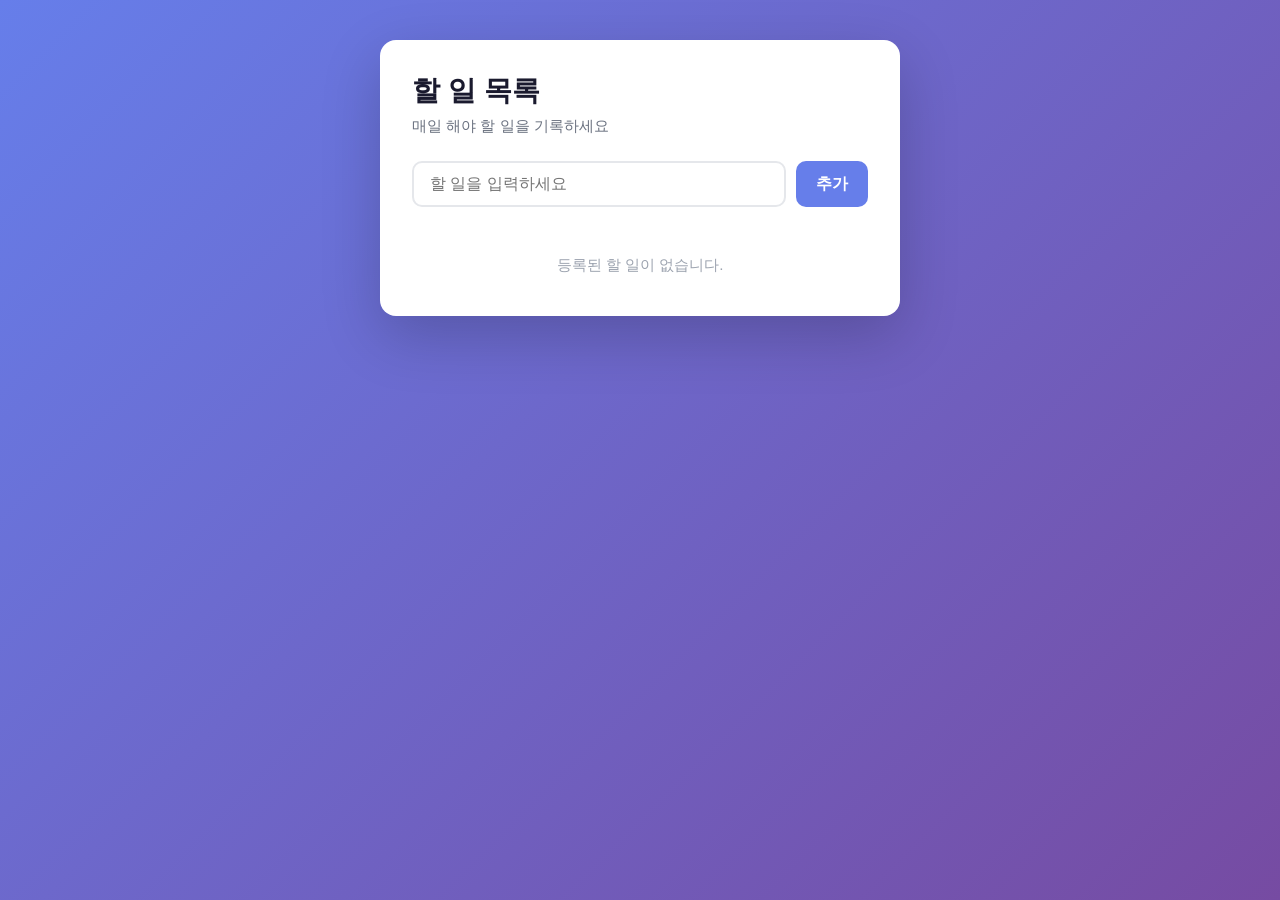
<file: 2일차/todo-app/index.html>
<!DOCTYPE html>
<html lang="ko">
<head>
  <meta charset="UTF-8">
  <meta name="viewport" content="width=device-width, initial-scale=1.0">
  <title>Todo 앱</title>
  <link rel="stylesheet" href="style.css">
</head>
<body>
  <div class="app">
    <header class="app-header">
      <h1>할 일 목록</h1>
      <p class="subtitle">매일 해야 할 일을 기록하세요</p>
    </header>

    <form class="todo-form" id="todo-form">
      <input
        type="text"
        id="todo-input"
        class="todo-input"
        placeholder="할 일을 입력하세요"
        autocomplete="off"
        maxlength="100"
      >
      <button type="submit" class="btn btn-add">추가</button>
    </form>

    <ul class="todo-list" id="todo-list"></ul>

    <p class="empty-message" id="empty-message">등록된 할 일이 없습니다.</p>
  </div>

  <script src="app.js"></script>
</body>
</html>
</file>
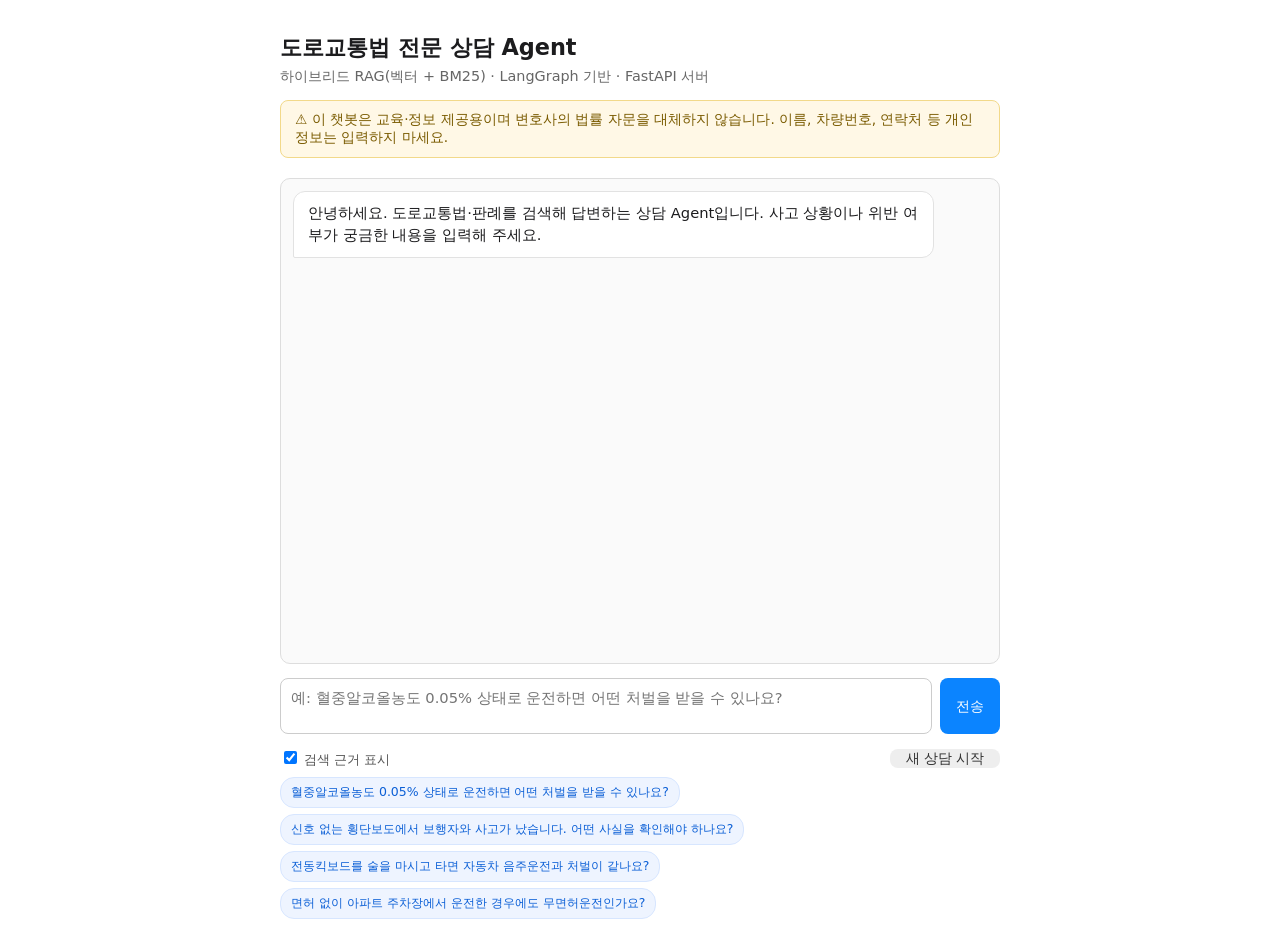
<file: doitmyself/traffic_law_chat.html>
<!DOCTYPE html>
<html lang="ko">
<head>
  <meta charset="UTF-8" />
  <meta name="viewport" content="width=device-width, initial-scale=1" />
  <title>도로교통법 상담 Agent</title>
  <style>
    :root { color-scheme: light; }
    body {
      font-family: system-ui, -apple-system, "Segoe UI", sans-serif;
      max-width: 720px;
      margin: 32px auto;
      padding: 0 16px;
      color: #1c1c1e;
    }
    h1 { font-size: 1.4rem; margin-bottom: 4px; }
    .subtitle { color: #666; font-size: 0.9rem; margin-top: 0; }
    .warning {
      background: #fff8e6;
      border: 1px solid #f2d98a;
      border-radius: 8px;
      padding: 10px 14px;
      font-size: 0.85rem;
      color: #7a5b00;
      margin: 12px 0 20px;
    }
    #chat {
      border: 1px solid #ddd;
      border-radius: 10px;
      height: 460px;
      overflow-y: auto;
      padding: 12px;
      background: #fafafa;
      display: flex;
      flex-direction: column;
      gap: 10px;
    }
    .msg { max-width: 88%; padding: 10px 14px; border-radius: 12px; white-space: pre-wrap; line-height: 1.5; font-size: 0.92rem; }
    .msg.user { align-self: flex-end; background: #0b84ff; color: #fff; border-bottom-right-radius: 2px; }
    .msg.bot { align-self: flex-start; background: #fff; border: 1px solid #e2e2e2; border-bottom-left-radius: 2px; }
    .msg.bot.error { border-color: #e0a0a0; background: #fff2f2; color: #8a1f1f; }
    .sources { margin-top: 8px; font-size: 0.78rem; color: #555; border-top: 1px dashed #ddd; padding-top: 6px; }
    .sources div { padding: 2px 0; }
    .meta { font-size: 0.72rem; color: #999; margin-top: 4px; }
    .row { display: flex; gap: 8px; margin: 14px 0; }
    textarea {
      flex: 1;
      resize: none;
      padding: 10px;
      border: 1px solid #ccc;
      border-radius: 8px;
      font-size: 0.92rem;
      font-family: inherit;
    }
    button { padding: 0 16px; border-radius: 8px; border: none; background: #0b84ff; color: #fff; cursor: pointer; font-size: 0.9rem; }
    button:disabled { background: #a9c9f5; cursor: default; }
    button.secondary { background: #eee; color: #333; }
    .toolbar { display: flex; justify-content: space-between; align-items: center; margin-top: 8px; }
    .examples { display: flex; flex-wrap: wrap; gap: 6px; margin: 8px 0 0; }
    .example {
      font-size: 0.78rem;
      padding: 6px 10px;
      background: #eef4ff;
      border-radius: 14px;
      cursor: pointer;
      color: #0b5fd6;
      border: 1px solid #d7e6ff;
    }
    .err { color: #b00020; font-size: 0.85rem; }
  </style>
</head>
<body>
  <h1>도로교통법 전문 상담 Agent</h1>
  <p class="subtitle">하이브리드 RAG(벡터 + BM25) · LangGraph 기반 · FastAPI 서버</p>
  <div class="warning">
    ⚠️ 이 챗봇은 교육·정보 제공용이며 변호사의 법률 자문을 대체하지 않습니다.
    이름, 차량번호, 연락처 등 개인정보는 입력하지 마세요.
  </div>

  <div id="chat"></div>
  <p id="error" class="err"></p>

  <div class="row">
    <textarea id="question" rows="2" placeholder="예: 혈중알코올농도 0.05% 상태로 운전하면 어떤 처벌을 받을 수 있나요?"></textarea>
    <button id="send">전송</button>
  </div>
  <div class="toolbar">
    <label style="font-size:0.8rem; color:#555;">
      <input type="checkbox" id="showSources" checked /> 검색 근거 표시
    </label>
    <button id="reset" class="secondary">새 상담 시작</button>
  </div>
  <div class="examples" id="examples"></div>

  <script>
    const chatEl = document.getElementById('chat');
    const questionEl = document.getElementById('question');
    const sendBtn = document.getElementById('send');
    const resetBtn = document.getElementById('reset');
    const showSourcesEl = document.getElementById('showSources');
    const errorEl = document.getElementById('error');
    const examplesEl = document.getElementById('examples');

    const EXAMPLES = [
      '혈중알코올농도 0.05% 상태로 운전하면 어떤 처벌을 받을 수 있나요?',
      '신호 없는 횡단보도에서 보행자와 사고가 났습니다. 어떤 사실을 확인해야 하나요?',
      '전동킥보드를 술을 마시고 타면 자동차 음주운전과 처벌이 같나요?',
      '면허 없이 아파트 주차장에서 운전한 경우에도 무면허운전인가요?',
    ];

    const STORAGE_KEY = 'traffic-law-thread-id';
    let threadId = localStorage.getItem(STORAGE_KEY);

    function showError(message) {
      errorEl.textContent = message || '';
    }

    function addMessage(role, text, sources, meta) {
      const wrap = document.createElement('div');
      wrap.className = `msg ${role}`;
      wrap.textContent = text;

      if (sources && sources.length) {
        const box = document.createElement('div');
        box.className = 'sources';
        box.innerHTML = '<strong>검색 근거</strong>';
        sources.forEach((s) => {
          const line = document.createElement('div');
          line.textContent = `[${s.type}] ${s.label}`;
          box.appendChild(line);
        });
        wrap.appendChild(box);
      }
      if (meta) {
        const metaEl = document.createElement('div');
        metaEl.className = 'meta';
        metaEl.textContent = meta;
        wrap.appendChild(metaEl);
      }
      chatEl.appendChild(wrap);
      chatEl.scrollTop = chatEl.scrollHeight;
    }

    async function ensureThread() {
      if (threadId) return threadId;
      const res = await fetch('/session', { method: 'POST' });
      const data = await res.json();
      threadId = data.thread_id;
      localStorage.setItem(STORAGE_KEY, threadId);
      return threadId;
    }

    async function send() {
      const question = questionEl.value.trim();
      if (!question) return;
      showError('');
      addMessage('user', question);
      questionEl.value = '';
      sendBtn.disabled = true;

      try {
        const tid = await ensureThread();
        const res = await fetch('/chat', {
          method: 'POST',
          headers: { 'Content-Type': 'application/json' },
          body: JSON.stringify({
            question,
            thread_id: tid,
            show_sources: showSourcesEl.checked,
          }),
        });
        if (!res.ok) {
          const detail = await res.json().catch(() => ({}));
          throw new Error(detail.detail || `서버 오류 (${res.status})`);
        }
        const data = await res.json();
        addMessage('bot', data.answer, data.sources, `응답 시간: ${data.response_seconds}s`);
      } catch (e) {
        addMessage('bot error', '오류가 발생했습니다: ' + e.message);
      } finally {
        sendBtn.disabled = false;
        questionEl.focus();
      }
    }

    async function resetSession() {
      showError('');
      try {
        if (threadId) {
          await fetch('/chat/' + encodeURIComponent(threadId), { method: 'DELETE' });
        }
      } catch (e) {
        // 초기화 실패는 무시하고 새 세션으로 진행
      }
      localStorage.removeItem(STORAGE_KEY);
      threadId = null;
      chatEl.innerHTML = '';
      addMessage('bot', '새 상담을 시작합니다. 궁금한 상황을 입력해 주세요.');
    }

    sendBtn.addEventListener('click', send);
    questionEl.addEventListener('keydown', (e) => {
      if (e.key === 'Enter' && !e.shiftKey) {
        e.preventDefault();
        send();
      }
    });
    resetBtn.addEventListener('click', resetSession);

    EXAMPLES.forEach((text) => {
      const chip = document.createElement('div');
      chip.className = 'example';
      chip.textContent = text;
      chip.onclick = () => {
        questionEl.value = text;
        questionEl.focus();
      };
      examplesEl.appendChild(chip);
    });

    addMessage('bot', '안녕하세요. 도로교통법·판례를 검색해 답변하는 상담 Agent입니다. 사고 상황이나 위반 여부가 궁금한 내용을 입력해 주세요.');
  </script>
</body>
</html>
</file>
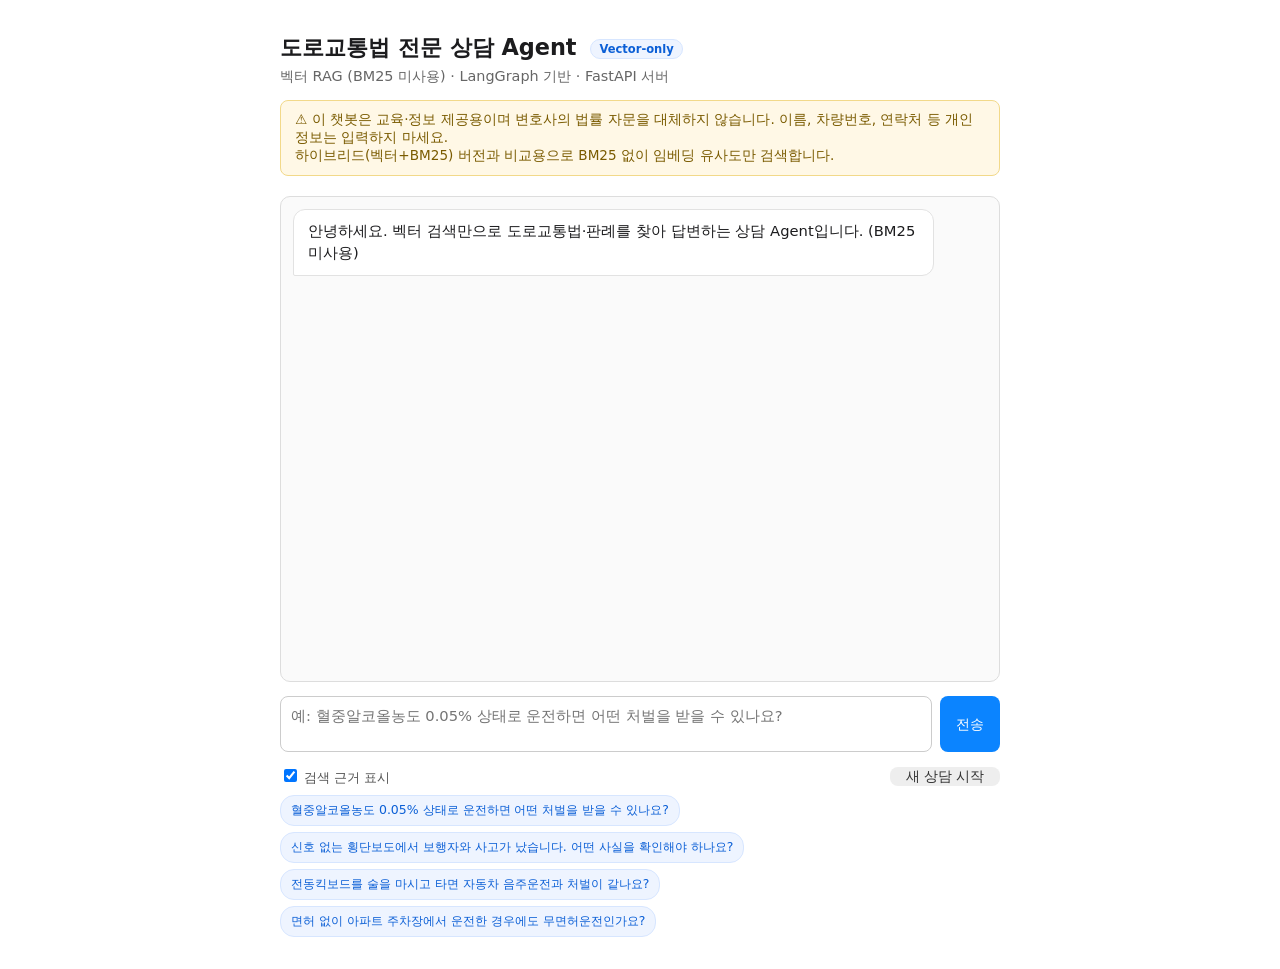
<file: doitmyself/traffic_law_chat_wo_bm25.html>
<!DOCTYPE html>
<html lang="ko">
<head>
  <meta charset="UTF-8" />
  <meta name="viewport" content="width=device-width, initial-scale=1" />
  <title>도로교통법 상담 Agent (Vector-only)</title>
  <style>
    :root { color-scheme: light; }
    body {
      font-family: system-ui, -apple-system, "Segoe UI", sans-serif;
      max-width: 720px;
      margin: 32px auto;
      padding: 0 16px;
      color: #1c1c1e;
    }
    h1 { font-size: 1.4rem; margin-bottom: 4px; }
    .subtitle { color: #666; font-size: 0.9rem; margin-top: 0; }
    .badge {
      display: inline-block;
      font-size: 0.72rem;
      padding: 2px 8px;
      border-radius: 10px;
      background: #eef4ff;
      color: #0b5fd6;
      border: 1px solid #d7e6ff;
      margin-left: 6px;
      vertical-align: middle;
    }
    .warning {
      background: #fff8e6;
      border: 1px solid #f2d98a;
      border-radius: 8px;
      padding: 10px 14px;
      font-size: 0.85rem;
      color: #7a5b00;
      margin: 12px 0 20px;
    }
    #chat {
      border: 1px solid #ddd;
      border-radius: 10px;
      height: 460px;
      overflow-y: auto;
      padding: 12px;
      background: #fafafa;
      display: flex;
      flex-direction: column;
      gap: 10px;
    }
    .msg { max-width: 88%; padding: 10px 14px; border-radius: 12px; white-space: pre-wrap; line-height: 1.5; font-size: 0.92rem; }
    .msg.user { align-self: flex-end; background: #0b84ff; color: #fff; border-bottom-right-radius: 2px; }
    .msg.bot { align-self: flex-start; background: #fff; border: 1px solid #e2e2e2; border-bottom-left-radius: 2px; }
    .msg.bot.error { border-color: #e0a0a0; background: #fff2f2; color: #8a1f1f; }
    .sources { margin-top: 8px; font-size: 0.78rem; color: #555; border-top: 1px dashed #ddd; padding-top: 6px; }
    .sources div { padding: 2px 0; }
    .meta { font-size: 0.72rem; color: #999; margin-top: 4px; }
    .row { display: flex; gap: 8px; margin: 14px 0; }
    textarea {
      flex: 1;
      resize: none;
      padding: 10px;
      border: 1px solid #ccc;
      border-radius: 8px;
      font-size: 0.92rem;
      font-family: inherit;
    }
    button { padding: 0 16px; border-radius: 8px; border: none; background: #0b84ff; color: #fff; cursor: pointer; font-size: 0.9rem; }
    button:disabled { background: #a9c9f5; cursor: default; }
    button.secondary { background: #eee; color: #333; }
    .toolbar { display: flex; justify-content: space-between; align-items: center; margin-top: 8px; }
    .examples { display: flex; flex-wrap: wrap; gap: 6px; margin: 8px 0 0; }
    .example {
      font-size: 0.78rem;
      padding: 6px 10px;
      background: #eef4ff;
      border-radius: 14px;
      cursor: pointer;
      color: #0b5fd6;
      border: 1px solid #d7e6ff;
    }
    .err { color: #b00020; font-size: 0.85rem; }
  </style>
</head>
<body>
  <h1>도로교통법 전문 상담 Agent <span class="badge">Vector-only</span></h1>
  <p class="subtitle">벡터 RAG (BM25 미사용) · LangGraph 기반 · FastAPI 서버</p>
  <div class="warning">
    ⚠️ 이 챗봇은 교육·정보 제공용이며 변호사의 법률 자문을 대체하지 않습니다.
    이름, 차량번호, 연락처 등 개인정보는 입력하지 마세요.
    <br />하이브리드(벡터+BM25) 버전과 비교용으로 BM25 없이 임베딩 유사도만 검색합니다.
  </div>

  <div id="chat"></div>
  <p id="error" class="err"></p>

  <div class="row">
    <textarea id="question" rows="2" placeholder="예: 혈중알코올농도 0.05% 상태로 운전하면 어떤 처벌을 받을 수 있나요?"></textarea>
    <button id="send">전송</button>
  </div>
  <div class="toolbar">
    <label style="font-size:0.8rem; color:#555;">
      <input type="checkbox" id="showSources" checked /> 검색 근거 표시
    </label>
    <button id="reset" class="secondary">새 상담 시작</button>
  </div>
  <div class="examples" id="examples"></div>

  <script>
    const chatEl = document.getElementById('chat');
    const questionEl = document.getElementById('question');
    const sendBtn = document.getElementById('send');
    const resetBtn = document.getElementById('reset');
    const showSourcesEl = document.getElementById('showSources');
    const errorEl = document.getElementById('error');
    const examplesEl = document.getElementById('examples');

    const EXAMPLES = [
      '혈중알코올농도 0.05% 상태로 운전하면 어떤 처벌을 받을 수 있나요?',
      '신호 없는 횡단보도에서 보행자와 사고가 났습니다. 어떤 사실을 확인해야 하나요?',
      '전동킥보드를 술을 마시고 타면 자동차 음주운전과 처벌이 같나요?',
      '면허 없이 아파트 주차장에서 운전한 경우에도 무면허운전인가요?',
    ];

    // 하이브리드 버전과 세션이 섞이지 않도록 별도 키 사용
    const STORAGE_KEY = 'traffic-law-wo-bm25-thread-id';
    let threadId = localStorage.getItem(STORAGE_KEY);

    function showError(message) {
      errorEl.textContent = message || '';
    }

    function addMessage(role, text, sources, meta) {
      const wrap = document.createElement('div');
      wrap.className = `msg ${role}`;
      wrap.textContent = text;

      if (sources && sources.length) {
        const box = document.createElement('div');
        box.className = 'sources';
        box.innerHTML = '<strong>검색 근거</strong>';
        sources.forEach((s) => {
          const line = document.createElement('div');
          line.textContent = `[${s.type}] ${s.label}`;
          box.appendChild(line);
        });
        wrap.appendChild(box);
      }
      if (meta) {
        const metaEl = document.createElement('div');
        metaEl.className = 'meta';
        metaEl.textContent = meta;
        wrap.appendChild(metaEl);
      }
      chatEl.appendChild(wrap);
      chatEl.scrollTop = chatEl.scrollHeight;
    }

    async function ensureThread() {
      if (threadId) return threadId;
      const res = await fetch('/session', { method: 'POST' });
      const data = await res.json();
      threadId = data.thread_id;
      localStorage.setItem(STORAGE_KEY, threadId);
      return threadId;
    }

    async function send() {
      const question = questionEl.value.trim();
      if (!question) return;
      showError('');
      addMessage('user', question);
      questionEl.value = '';
      sendBtn.disabled = true;

      try {
        const tid = await ensureThread();
        const res = await fetch('/chat', {
          method: 'POST',
          headers: { 'Content-Type': 'application/json' },
          body: JSON.stringify({
            question,
            thread_id: tid,
            show_sources: showSourcesEl.checked,
          }),
        });
        if (!res.ok) {
          const detail = await res.json().catch(() => ({}));
          throw new Error(detail.detail || `서버 오류 (${res.status})`);
        }
        const data = await res.json();
        const retriever = data.retriever ? ` · ${data.retriever}` : '';
        addMessage('bot', data.answer, data.sources, `응답 시간: ${data.response_seconds}s${retriever}`);
      } catch (e) {
        addMessage('bot error', '오류가 발생했습니다: ' + e.message);
      } finally {
        sendBtn.disabled = false;
        questionEl.focus();
      }
    }

    async function resetSession() {
      showError('');
      try {
        if (threadId) {
          await fetch('/chat/' + encodeURIComponent(threadId), { method: 'DELETE' });
        }
      } catch (e) {
        // 초기화 실패는 무시하고 새 세션으로 진행
      }
      localStorage.removeItem(STORAGE_KEY);
      threadId = null;
      chatEl.innerHTML = '';
      addMessage('bot', '새 상담을 시작합니다. 궁금한 상황을 입력해 주세요.');
    }

    sendBtn.addEventListener('click', send);
    questionEl.addEventListener('keydown', (e) => {
      if (e.key === 'Enter' && !e.shiftKey) {
        e.preventDefault();
        send();
      }
    });
    resetBtn.addEventListener('click', resetSession);

    EXAMPLES.forEach((text) => {
      const chip = document.createElement('div');
      chip.className = 'example';
      chip.textContent = text;
      chip.onclick = () => {
        questionEl.value = text;
        questionEl.focus();
      };
      examplesEl.appendChild(chip);
    });

    addMessage('bot', '안녕하세요. 벡터 검색만으로 도로교통법·판례를 찾아 답변하는 상담 Agent입니다. (BM25 미사용)');
  </script>
</body>
</html>
</file>
<file: 2일차/todo-app/style.css>
* {
  box-sizing: border-box;
  margin: 0;
  padding: 0;
}

body {
  min-height: 100vh;
  font-family: "Segoe UI", "Malgun Gothic", sans-serif;
  background: linear-gradient(135deg, #667eea 0%, #764ba2 100%);
  display: flex;
  justify-content: center;
  align-items: flex-start;
  padding: 40px 16px;
}

.app {
  width: 100%;
  max-width: 520px;
  background: #fff;
  border-radius: 16px;
  box-shadow: 0 20px 60px rgba(0, 0, 0, 0.2);
  padding: 32px;
}

.app-header {
  margin-bottom: 24px;
}

.app-header h1 {
  font-size: 1.75rem;
  color: #1a1a2e;
  margin-bottom: 6px;
}

.subtitle {
  color: #6b7280;
  font-size: 0.95rem;
}

.todo-form {
  display: flex;
  gap: 10px;
  margin-bottom: 24px;
}

.todo-input {
  flex: 1;
  padding: 12px 16px;
  border: 2px solid #e5e7eb;
  border-radius: 10px;
  font-size: 1rem;
  outline: none;
  transition: border-color 0.2s;
}

.todo-input:focus {
  border-color: #667eea;
}

.btn {
  padding: 12px 20px;
  border: none;
  border-radius: 10px;
  font-size: 1rem;
  font-weight: 600;
  cursor: pointer;
  transition: background 0.2s, transform 0.1s;
}

.btn:active {
  transform: scale(0.97);
}

.btn-add {
  background: #667eea;
  color: #fff;
}

.btn-add:hover {
  background: #5a6fd6;
}

.todo-list {
  list-style: none;
  display: flex;
  flex-direction: column;
  gap: 10px;
}

.todo-item {
  display: flex;
  align-items: center;
  gap: 12px;
  padding: 14px 16px;
  background: #f9fafb;
  border-radius: 10px;
  border: 1px solid #e5e7eb;
  animation: fadeIn 0.2s ease;
}

@keyframes fadeIn {
  from {
    opacity: 0;
    transform: translateY(-6px);
  }
  to {
    opacity: 1;
    transform: translateY(0);
  }
}

.todo-checkbox {
  width: 20px;
  height: 20px;
  cursor: pointer;
  accent-color: #667eea;
  flex-shrink: 0;
}

.todo-text {
  flex: 1;
  font-size: 1rem;
  color: #1f2937;
  word-break: break-word;
  transition: color 0.2s;
}

.todo-text.completed {
  text-decoration: line-through;
  color: #9ca3af;
}

.btn-delete {
  background: #fee2e2;
  color: #dc2626;
  padding: 8px 14px;
  font-size: 0.875rem;
  flex-shrink: 0;
}

.btn-delete:hover {
  background: #fecaca;
}

.empty-message {
  text-align: center;
  color: #9ca3af;
  padding: 24px 0 8px;
  font-size: 0.95rem;
}

.empty-message.hidden {
  display: none;
}
</file>
